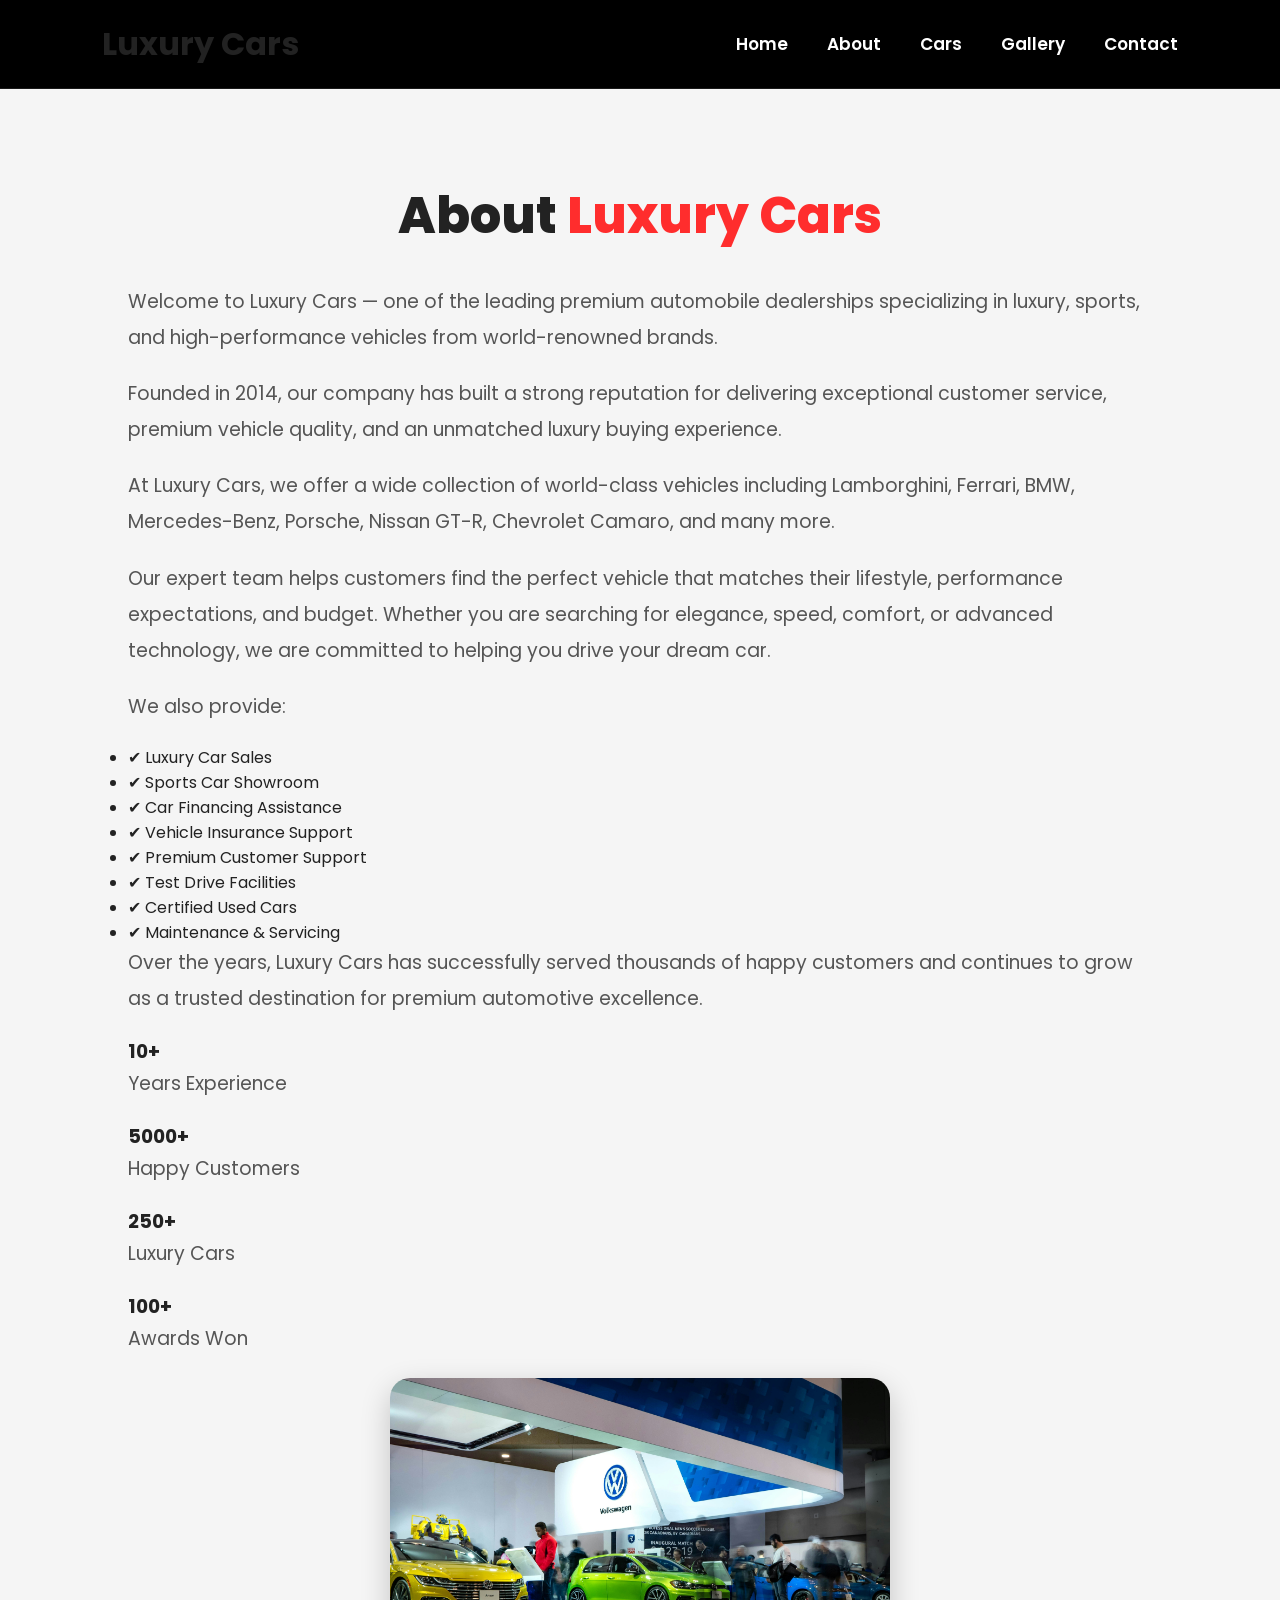
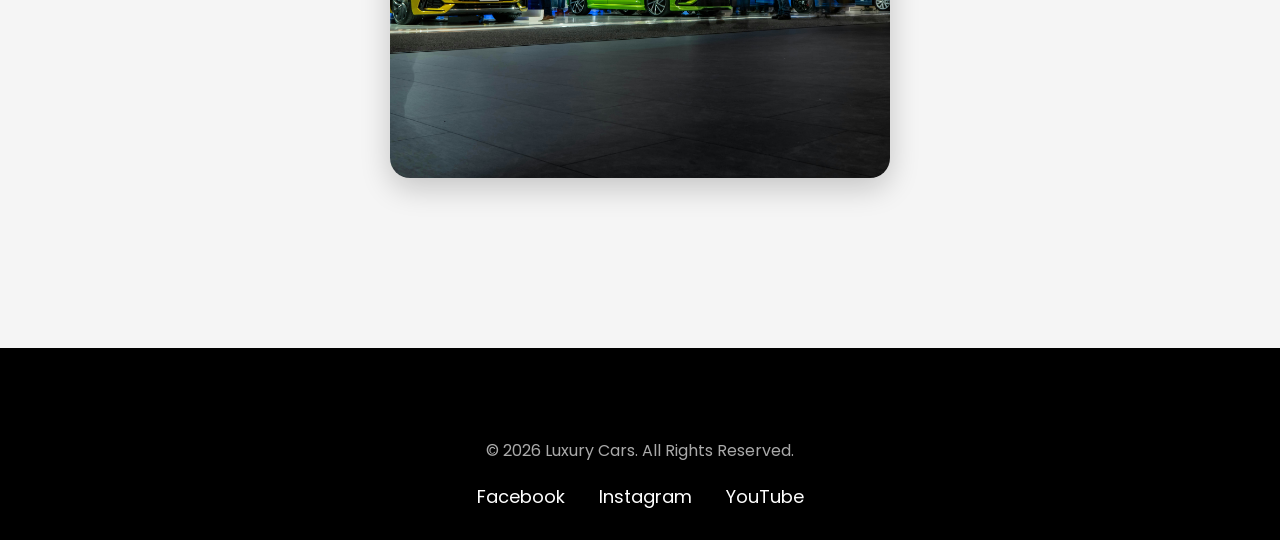
<file: about.html>
<!DOCTYPE html>
<html lang="en">
<head>
    <meta charset="UTF-8">
    <meta name="viewport" content="width=device-width, initial-scale=1.0">
    <title>About Us - Luxury Cars</title>

    <link rel="stylesheet" href="css/style.css">
</head>
<script src="js/script.js"></script>
<body>

<!-- HEADER -->

<header>

    <h1>Luxury <span>Cars</span></h1>

    <nav>
        <a href="index.html">Home</a>
        <a href="about.html">About</a>
        <a href="products.html">Cars</a>
        <a href="gallery.html">Gallery</a>
        <a href="contact.html">Contact</a>
    </nav>

</header>

<!-- ABOUT SECTION -->

<section class="content">

    <div class="about-container">

        <!-- TEXT -->

        <div class="about-text">

            <h2>About <span>Luxury Cars</span></h2>

            <p>
                Welcome to Luxury Cars — one of the leading premium automobile
                dealerships specializing in luxury, sports, and high-performance
                vehicles from world-renowned brands.
            </p>

            <p>
                Founded in 2014, our company has built a strong reputation for
                delivering exceptional customer service, premium vehicle quality,
                and an unmatched luxury buying experience.
            </p>

            <p>
                At Luxury Cars, we offer a wide collection of world-class vehicles
                including Lamborghini, Ferrari, BMW, Mercedes-Benz, Porsche,
                Nissan GT-R, Chevrolet Camaro, and many more.
            </p>

            <p>
                Our expert team helps customers find the perfect vehicle that
                matches their lifestyle, performance expectations, and budget.
                Whether you are searching for elegance, speed, comfort, or advanced
                technology, we are committed to helping you drive your dream car.
            </p>

            <p>
                We also provide:
            </p>

            <!-- SERVICES LIST -->

            <ul class="about-list">

                <li>✔ Luxury Car Sales</li>
                <li>✔ Sports Car Showroom</li>
                <li>✔ Car Financing Assistance</li>
                <li>✔ Vehicle Insurance Support</li>
                <li>✔ Premium Customer Support</li>
                <li>✔ Test Drive Facilities</li>
                <li>✔ Certified Used Cars</li>
                <li>✔ Maintenance & Servicing</li>

            </ul>

            <p>
                Over the years, Luxury Cars has successfully served thousands
                of happy customers and continues to grow as a trusted destination
                for premium automotive excellence.
            </p>

            <!-- STATS -->

            <div class="stats">

                <div class="stat-box">
                    <h3>10+</h3>
                    <p>Years Experience</p>
                </div>

                <div class="stat-box">
                    <h3>5000+</h3>
                    <p>Happy Customers</p>
                </div>

                <div class="stat-box">
                    <h3>250+</h3>
                    <p>Luxury Cars</p>
                </div>

                <div class="stat-box">
                    <h3>100+</h3>
                    <p>Awards Won</p>
                </div>

            </div>

        </div>

        <!-- IMAGE -->

        <div class="about-image">

            <img src="images/showroom.jpg" alt="Luxury Car Showroom">

        </div>

    </div>

</section>

<!-- FOOTER -->

<footer>

    <p>© 2026 Luxury Cars. All Rights Reserved.</p>

    <div class="socials">

        <a href="https://facebook.com" target="_blank">Facebook</a>

        <a href="https://instagram.com" target="_blank">Instagram</a>

        <a href="https://youtube.com" target="_blank">YouTube</a>

    </div>

</footer>

</body>
</html>
</file>
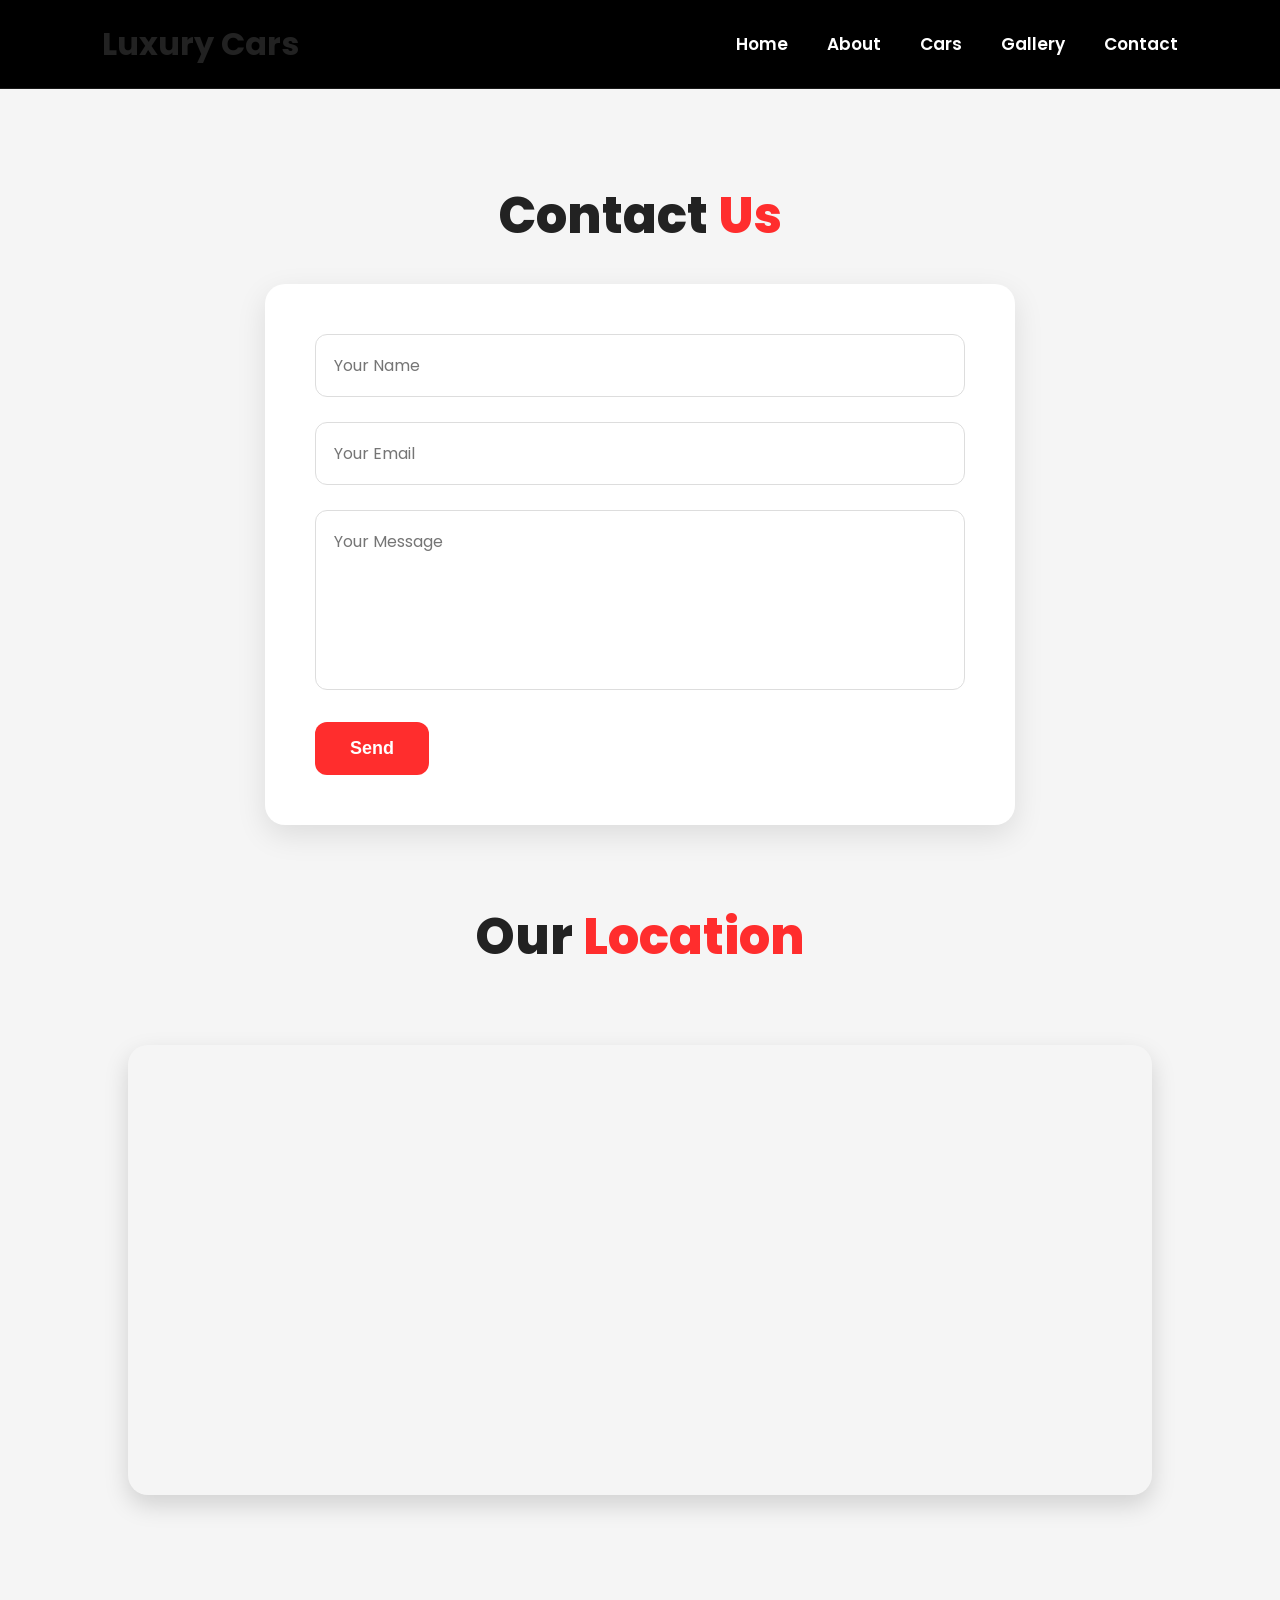
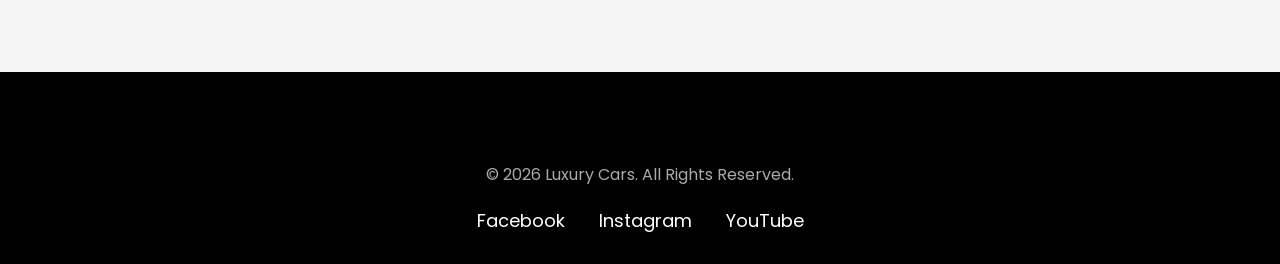
<file: contact.html>
<!DOCTYPE html>
<html lang="en">
<head>
    <meta charset="UTF-8">
    <meta name="viewport" content="width=device-width, initial-scale=1.0">
    <title>Contact Us</title>

    <link rel="stylesheet" href="css/style.css">
</head>
<script src="js/script.js"></script>
<body>

<!-- HEADER -->

<header>

    <h1>Luxury <span>Cars</span></h1>

    <nav>
        <a href="index.html">Home</a>
        <a href="about.html">About</a>
        <a href="products.html">Cars</a>
        <a href="gallery.html">Gallery</a>
        <a href="contact.html">Contact</a>
    </nav>

</header>

<!-- CONTACT SECTION -->

<section class="content">

    <h2>Contact <span>Us</span></h2>

    <!-- CONTACT FORM -->

    <form id="contactForm">

        <input type="text" placeholder="Your Name" required>

        <input type="email" placeholder="Your Email" required>

        <textarea placeholder="Your Message" required></textarea>

        <button type="submit">Send</button>

    </form>

    <br><br><br>

    <!-- LOCATION -->

    <h2>Our <span>Location</span></h2>

    <!-- GOOGLE MAP -->

    <iframe
        src="https://www.google.com/maps?q=7719+Boulevard+de+l'Acadie,+Montreal,+QC&output=embed"
        width="100%"
        height="450"
        style="border:0;"
        allowfullscreen=""
        loading="lazy">
    </iframe>

</section>

<!-- FOOTER -->

<footer>

    <p>© 2026 Luxury Cars. All Rights Reserved.</p>

    <div class="socials">

        <a href="https://facebook.com" target="_blank">Facebook</a>

        <a href="https://instagram.com" target="_blank">Instagram</a>

        <a href="https://youtube.com" target="_blank">YouTube</a>

    </div>

</footer>

<!-- JAVASCRIPT ALERT -->

<script>

document.getElementById("contactForm").addEventListener("submit", function(event){

    event.preventDefault();

    alert("Your contact form has been sent successfully!");

    this.reset();

});

</script>

</body>
</html>
</file>
<file: css/style.css>
@import url('https://fonts.googleapis.com/css2?family=Poppins:wght@300;400;500;600;700;800&display=swap');

*{
    margin:0;
    padding:0;
    box-sizing:border-box;
}

body{
    font-family:'Poppins', sans-serif;
    background:#f5f5f5;
    color:#222;
}

header{
    background:#000;
    display:flex;
    justify-content:space-between;
    align-items:center;
    padding:20px 8%;
    position:sticky;
    top:0;
    z-index:1000;
    border-bottom:1px solid rgba(255,255,255,0.1);
}

.logo{
    font-size:42px;
    font-weight:800;
    color:white;
    letter-spacing:2px;
    text-transform:uppercase;

    text-shadow:
    0 0 5px rgba(255,255,255,0.3),
    0 0 10px rgba(255,0,0,0.4);

    transition:0.4s;
}

.logo span{
    color:#ff2d2d;

    text-shadow:
    0 0 10px rgba(255,0,0,0.7),
    0 0 20px rgba(255,0,0,0.5);
}

.logo:hover{
    transform:scale(1.05);
}

nav a{
    color:white;
    text-decoration:none;
    margin-left:35px;
    font-size:17px;
    font-weight:600;
    position:relative;
    transition:0.3s;
}

nav a:hover{
    color:#ff2d2d;
}

nav a::after{
    content:'';
    position:absolute;
    left:0;
    bottom:-8px;
    width:0%;
    height:3px;
    background:#ff2d2d;
    transition:0.4s;
}

nav a:hover::after{
    width:100%;
}

.banner{
    height:90vh;
    background:
    linear-gradient(rgba(0,0,0,0.6), rgba(0,0,0,0.6)),
    url('../images/banner.jpg');

    background-size:cover;
    background-position:center;

    display:flex;
    flex-direction:column;
    justify-content:center;
    align-items:center;
    text-align:center;

    color:white;
}

.banner h2{
    font-size:85px;
    font-weight:800;
    margin-bottom:20px;
    text-transform:uppercase;
}

.banner p{
    font-size:24px;
    font-weight:300;
    letter-spacing:1px;
}

.content{
    padding:90px 10%;
}

.content h2{
    font-size:50px;
    margin-bottom:30px;
    text-align:center;
    font-weight:800;
}

.content h2 span{
    color:#ff2d2d;
}

.content p{
    font-size:19px;
    color:#555;
    line-height:1.9;
    margin-bottom:20px;
}

.card-container{
    display:flex;
    justify-content:center;
    gap:35px;
    flex-wrap:wrap;
    margin-top:50px;
}

.card{
    background:white;
    width:340px;
    border-radius:20px;
    overflow:hidden;
    box-shadow:0 10px 30px rgba(0,0,0,0.15);
    transition:0.4s;
}

.card:hover{
    transform:translateY(-12px);
}

.card img{
    width:100%;
    height:240px;
    object-fit:cover;
}

.card h3{
    padding:20px;
    font-size:30px;
    font-weight:700;
}

.card p{
    padding:0 20px 20px;
    font-size:16px;
}

.card h4{
    font-size:28px;
    color:#ff2d2d;
    padding:0 20px 20px;
    font-weight:700;
}

.card button{
    margin:0 20px 25px;
    width:calc(100% - 40px);
}

.about-image img{
    width:100%;
    max-width:500px;
    height:400px;
    object-fit:cover;

    border-radius:20px;
    box-shadow:0 10px 30px rgba(0,0,0,0.2);

    display:block;
    margin:auto;
}

table{
    width:100%;
    margin-top:40px;
    border-collapse:collapse;
    background:white;
    box-shadow:0 10px 25px rgba(0,0,0,0.1);
    border-radius:12px;
    overflow:hidden;
}

th{
    background:#111;
    color:white;
    padding:18px;
    font-size:18px;
}

td{
    padding:16px;
    border-bottom:1px solid #ddd;
    text-align:center;
}

tr:hover{
    background:#f5f5f5;
}

.gallery-section{
    padding:80px 10%;
    text-align:center;
}

.gallery-section h2{
    font-size:60px;
    margin-bottom:15px;
}

.gallery-section span{
    color:#ff2d2d;
}

.gallery-text{
    color:#666;
    font-size:20px;
    margin-bottom:50px;
}

.gallery-container{
    display:grid;
    grid-template-columns:repeat(3, 1fr);
    gap:30px;
}

.gallery-card{
    position:relative;
    overflow:hidden;
    border-radius:20px;
    box-shadow:0 10px 30px rgba(0,0,0,0.15);
    text-decoration:none;
    color:white;
}

.gallery-card img{
    width:100%;
    height:350px;
    object-fit:cover;
    transition:0.5s;
}

.gallery-overlay{
    position:absolute;
    bottom:0;
    left:0;
    width:100%;
    padding:25px;

    background:
    linear-gradient(to top, rgba(0,0,0,0.8), transparent);

    color:white;

    opacity:0;
    transition:0.5s;
}

.gallery-overlay h3{
    font-size:32px;
}

.gallery-card:hover img{
    transform:scale(1.1);
}

.gallery-card:hover .gallery-overlay{
    opacity:1;
}

form{
    max-width:750px;
    margin:auto;
    background:white;
    padding:50px;
    border-radius:20px;
    box-shadow:0 10px 30px rgba(0,0,0,0.1);
}

form input,
form textarea{
    width:100%;
    padding:18px;
    margin-bottom:25px;

    border:1px solid #ddd;
    border-radius:12px;

    font-size:16px;
    font-family:'Poppins', sans-serif;
}

form textarea{
    height:180px;
    resize:none;
}

button{
    background:#ff2d2d;
    color:white;
    border:none;

    padding:16px 35px;

    border-radius:12px;

    font-size:18px;
    font-weight:600;

    cursor:pointer;
    transition:0.4s;
}

button:hover{
    background:#d60000;
    transform:translateY(-3px);
}

iframe{
    width:100%;
    border:none;
    border-radius:20px;
    margin-top:40px;
    box-shadow:0 10px 25px rgba(0,0,0,0.15);
}

footer{
    background:#000;
    color:white;
    padding:60px 10% 30px;
    margin-top:80px;
}

footer p{
    text-align:center;
    margin-top:30px;
    color:#aaa;
}

.socials{
    text-align:center;
    margin-top:20px;
}

.socials a{
    color:white;
    text-decoration:none;
    margin:0 15px;
    font-size:18px;
    transition:0.3s;
}

.socials a:hover{
    color:#ff2d2d;
}

@media(max-width:1000px){

    .gallery-container{
        grid-template-columns:repeat(2, 1fr);
    }

}

@media(max-width:768px){

    header{
        flex-direction:column;
        padding:20px;
    }

    nav{
        margin-top:20px;
    }

    nav a{
        margin:10px;
        display:inline-block;
    }

    .banner h2{
        font-size:50px;
    }

    .banner p{
        font-size:18px;
    }

    .content h2{
        font-size:38px;
    }

    .card{
        width:100%;
    }

    form{
        padding:30px;
    }
}

@media(max-width:700px){

    .gallery-container{
        grid-template-columns:1fr;
    }

}
</file>
